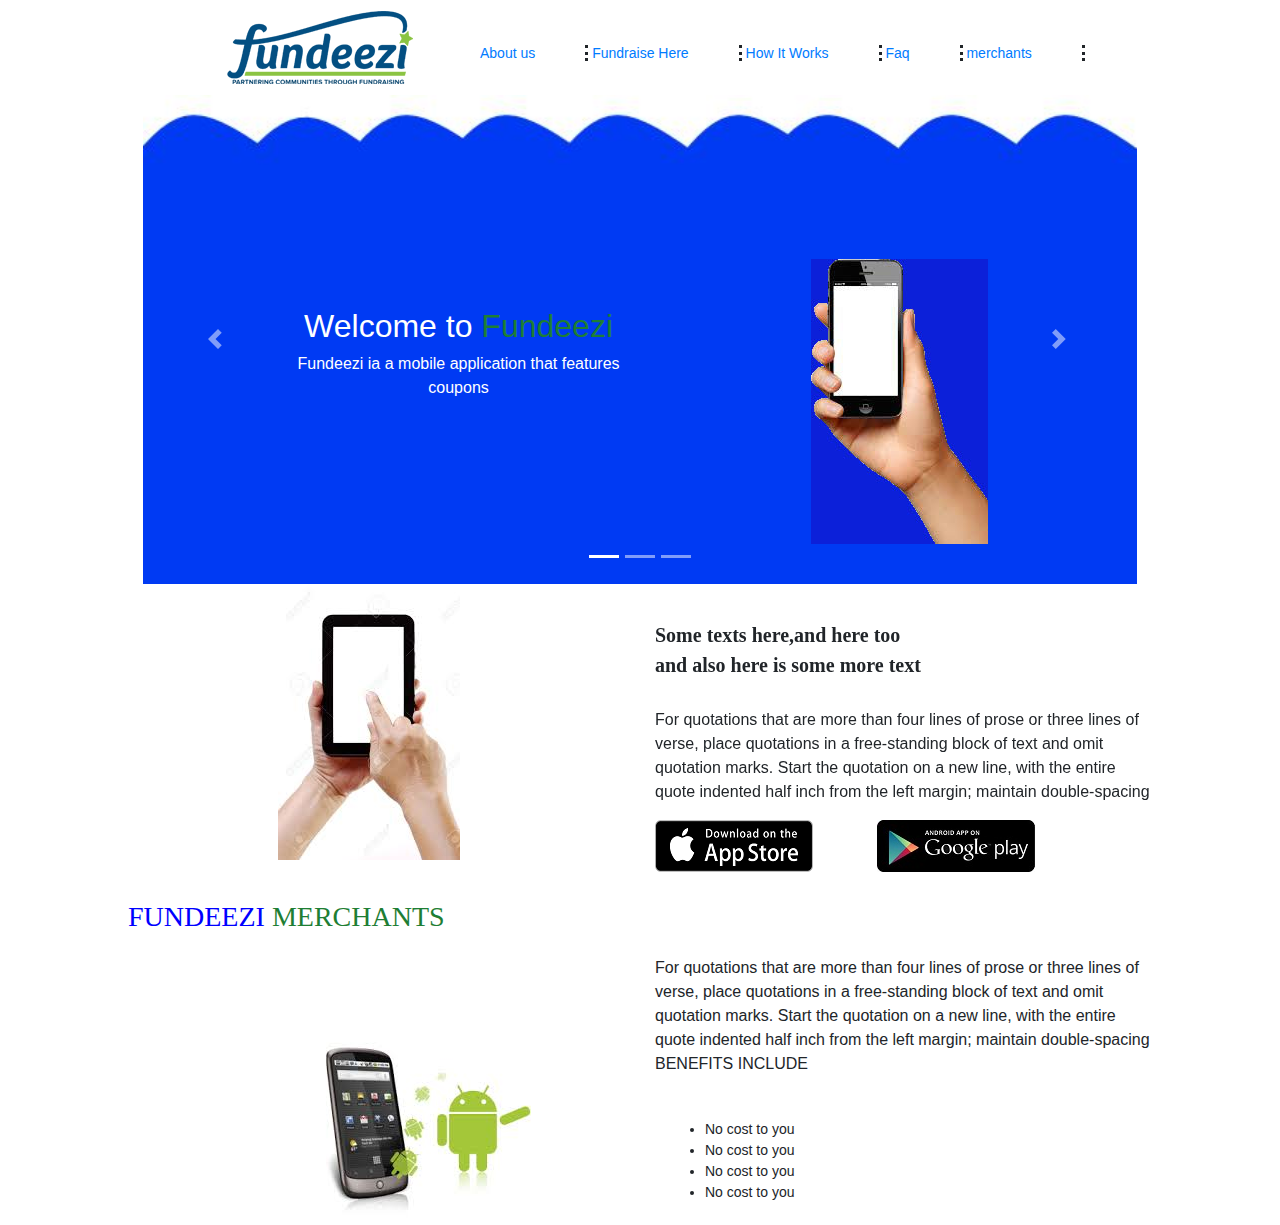
<file: index.html>
<!DOCTYPE html>
<html lang="en">
<head>
    <meta charset="UTF-8">
    <title>fundeezi</title>
    <link rel="fluid-icon" href="images/fundeezi.png">
    <link rel="stylesheet" href="boot/bootstrap.min.css">
    <link rel="stylesheet" href="main.css">

</head>
<body>
<div class="content">
<!--the navigation -->
    <div class="navigation">
        <img src="images/fundeezi.png" alt="">
        <nav>
            <ul type="circle" >
                <li><a href="#">About us</a></li>
                <li><a href="#">Fundraise Here</a></li>
                <li><a href="#">How It Works</a></li>
                <li><a href="#">Faq</a></li>
                <li><a href="#">merchants</a></li>
            </ul>
        </nav>
    </div>
<!--for the carousel -->
<div class="container">
	<div class="row">
        </div>
</div>
		<!-- Carousel -->
 <div class="container-fluid">
     <div id="carouselExampleIndicators" class="carousel slide" data-ride="carousel">
  <ol class="carousel-indicators">
    <li data-target="#carouselExampleIndicators" data-slide-to="0" class="active"></li>
    <li data-target="#carouselExampleIndicators" data-slide-to="1"></li>
    <li data-target="#carouselExampleIndicators" data-slide-to="2"></li>
  </ol>
  <div class="carousel-inner">
    <div class="carousel-item active embed-responsive">
        <div class="carousel-caption">
            <div class="row">
                <div class="col-md-6">
                    <h2 style="color: white; padding-top: 50px">Welcome to <span style="color: #1e7e34 ">Fundeezi</span></h2>
                    <p>Fundeezi ia a mobile application that features coupons</p>
                </div>
                <div class="col-md-6">
                     <img src="images/fundd.jpg" alt="" style="float: right; padding-left: 30px">
                </div>
            </div>
        </div>
      <img class="d-block w-100" src="images/car.jpg" alt="First slide">
    </div>
    <div class="carousel-item ">
      <img class="d-block w-100" src="images/car.jpg" alt="Second slide">
    </div>
    <div class="carousel-item ">
      <img class="d-block w-100" src="images/car.jpg" alt="Third slide">
        <div class="carousel-caption">

        </div>
    </div>
  </div>
  <a class="carousel-control-prev" href="#carouselExampleIndicators" role="button" data-slide="prev">
    <span class="carousel-control-prev-icon" aria-hidden="true"></span>
    <span class="sr-only">Previous</span>
  </a>
  <a class="carousel-control-next" href="#carouselExampleIndicators" role="button" data-slide="next">
    <span class="carousel-control-next-icon" aria-hidden="true"></span>
    <span class="sr-only">Next</span>
  </a>
</div>
</div>

<div>
    <div class="row">
        <div class="col-md-6">
            <img src="images/fun.jpg" alt="">
        </div>
        <div class="col-md-6 right">
                <h5>Some texts here,and here too </h5>
                <h5>and also here is some more text</h5><br>
            <p>
                For quotations that are more than four lines of prose or three lines of verse,
            place quotations in a free-standing block of text and omit quotation marks.
            Start the quotation on a new line, with the entire quote indented half inch from the left margin; maintain double-spacing
            </p>
            <div style="display: inline; ">
                <img src="images/download.png" alt="" style="padding-right: 30px">
                <img src="images/and.jpg" alt="" style="padding-left: 30px">
            </div>
        </div>
    </div>
        <div style="margin: auto; padding-top: 30px; font-family: Bodoni Bd BT;" >
                <h3 style="margin: auto;"> <span style="color: blue"> FUNDEEZI </span> <span style="color: #1e7e34"> MERCHANTS</span></h3>
        </div>
        <br>
        <div class="row">
            <div class="col-md-6" >
                <img src="images/android.jpg" alt="" style="padding-top: 70px">
            </div>
            <div class="col-md-6">
                For quotations that are more than four lines of prose or three lines of verse,
            place quotations in a free-standing block of text and omit quotation marks.
            Start the quotation on a new line, with the entire quote indented half inch from the left margin; maintain double-spacing
                <br>
                <span style="padding-top: 30px">BENEFITS INCLUDE</span>
                <ul type="mark" >
                    <li>No cost to you</li>
                    <li>No cost to you</li>
                    <li>No cost to you</li>
                    <li>No cost to you</li>
                </ul>
            </div>
        </div>
</div>
</div>
<script src="main.js"></script>
<script src="boot/bootstrap.js"></script>
<script src="boot/jquery.js"></script>
<script src="boot/popper.js"></script>
</body>
</html>
</file>
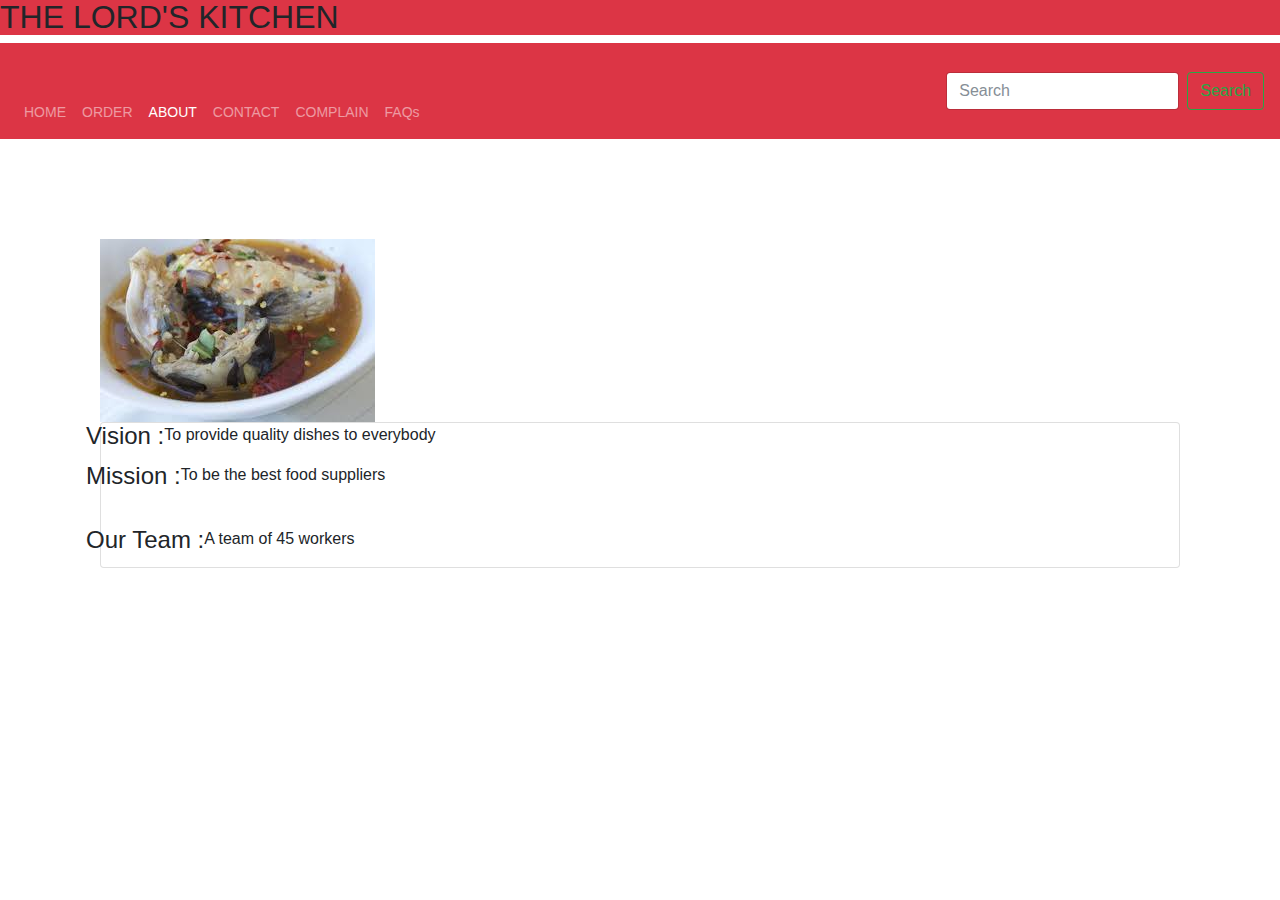
<file: about.html>
<!DOCTYPE html>
<html lang="en">
<head>
    <meta charset="UTF-8">
    <title>Title</title>
    <link rel="stylesheet" href="boot/bootstrap.min.css">
    <link rel="stylesheet" href="main.css">
</head>
<body>
<h2 style="background-color: #dc3545;">THE LORD'S KITCHEN </h2>
<div class="order">
    <div style="padding-top: 0px">
        <nav class="navbar navbar-expand-lg navbar-dark bg-danger">
            <button class="navbar-toggler" type="button" data-toggle="collapse" data-target="#navbarSupportedContent" aria-controls="navbarSupportedContent" aria-expanded="false" aria-label="Toggle navigation">
                <span class="navbar-toggler-icon"></span>
            </button>
            <div class="collapse navbar-collapse" id="navbarSupportedContent">
                <ul class="navbar-nav mr-auto">
                    <li class="nav-item ">
                        <a class="nav-link" href="home.html">HOME</a>
                    </li>
                    <li class="nav-item ">
                        <a class="nav-link" href="order.html">ORDER</a>
                    </li>
                    <li class="nav-item">
                        <a class="nav-link active" href="about.html">ABOUT</a><span class="sr-only">(current)</span>
                    </li>
                    <li class="nav-item">
                        <a class="nav-link " href="contact.html">CONTACT</a>
                    </li>

                    <li class="nav-item">
                        <a class="nav-link " href="complain.html">COMPLAIN</a>
                    </li>
                    <li class="nav-item">
                        <a class="nav-link" href="FAQ.html">FAQs</a>
                    </li>
                </ul>
                <form class="form-inline my-2 my-lg-0">
                    <input class="form-control mr-sm-2" type="text" placeholder="Search" aria-label="Search">
                    <button class="btn btn-outline-success my-2 my-sm-0" type="submit">Search</button>
                </form>
            </div>
        </nav>
    </div>
</div>
<div>
   <!-- <div id="carouselExampleIndicators" class="carousel slide" data-ride="carousel">
        <ol class="carousel-indicators">
            <li data-target="#carouselExampleIndicators" data-slide-to="0" class="active"></li>
            <li data-target="#carouselExampleIndicators" data-slide-to="1"></li>
            <li data-target="#carouselExampleIndicators" data-slide-to="2"></li>
        </ol>
        <div class="carousel-inner">
            <div class="carousel-item active">
                <img class="d-block w-100" src="iya.jpg" alt="First slide">
            </div>
            <div class="carousel-item">
                <img class="d-block w-100" src="eforiro.jpg" alt="Second slide">
            </div>
            <div class="carousel-item">
                <img class="d-block w-100" src="friedyam.jpg" alt="Third slide">
            </div>
            <div class="carousel-item">
                <img class="d-block w-100" src="kemi4.jpg" alt="Third slide">
            </div>
            <div class="carousel-item">
                <img class="d-block w-100" src="kemi2.jpg" alt="Third slide">
            </div>
        </div>
        <a class="carousel-control-prev" href="#carouselExampleIndicators" role="button" data-slide="prev">
            <span class="carousel-control-prev-icon" aria-hidden="true"></span>
            <span class="sr-only">Previous</span>
        </a>
        <a class="carousel-control-next" href="#carouselExampleIndicators" role="button" data-slide="next">
            <span class="carousel-control-next-icon" aria-hidden="true"></span>
            <span class="sr-only">Next</span>
        </a>
    </div>-->
    <div class="row" style="padding:100px;">
        <div class="col-md-12">
            <img src="catfishsoup.jpg" class="img-fluid" alt="">
        </div>
        <div class="col-md-12">
            <div class="card"  style="text-align: center">
                <div class="row">
                    <h4>Vision :</h4>
                    <p>To provide quality dishes to everybody</p>
                </div>
                <div class="row">
                    <h4>Mission :</h4>
                    <p>To be the best food suppliers</p>
                </div>
                <br>
                <div class="row">
                    <h4>Our Team :</h4>
                    <p>A team of 45 workers</p>
                </div>
                <div class="row"></div>
                <div class="row"></div>
            </div>
        </div>
    </div>

</div>
</body>
</html>
</file>
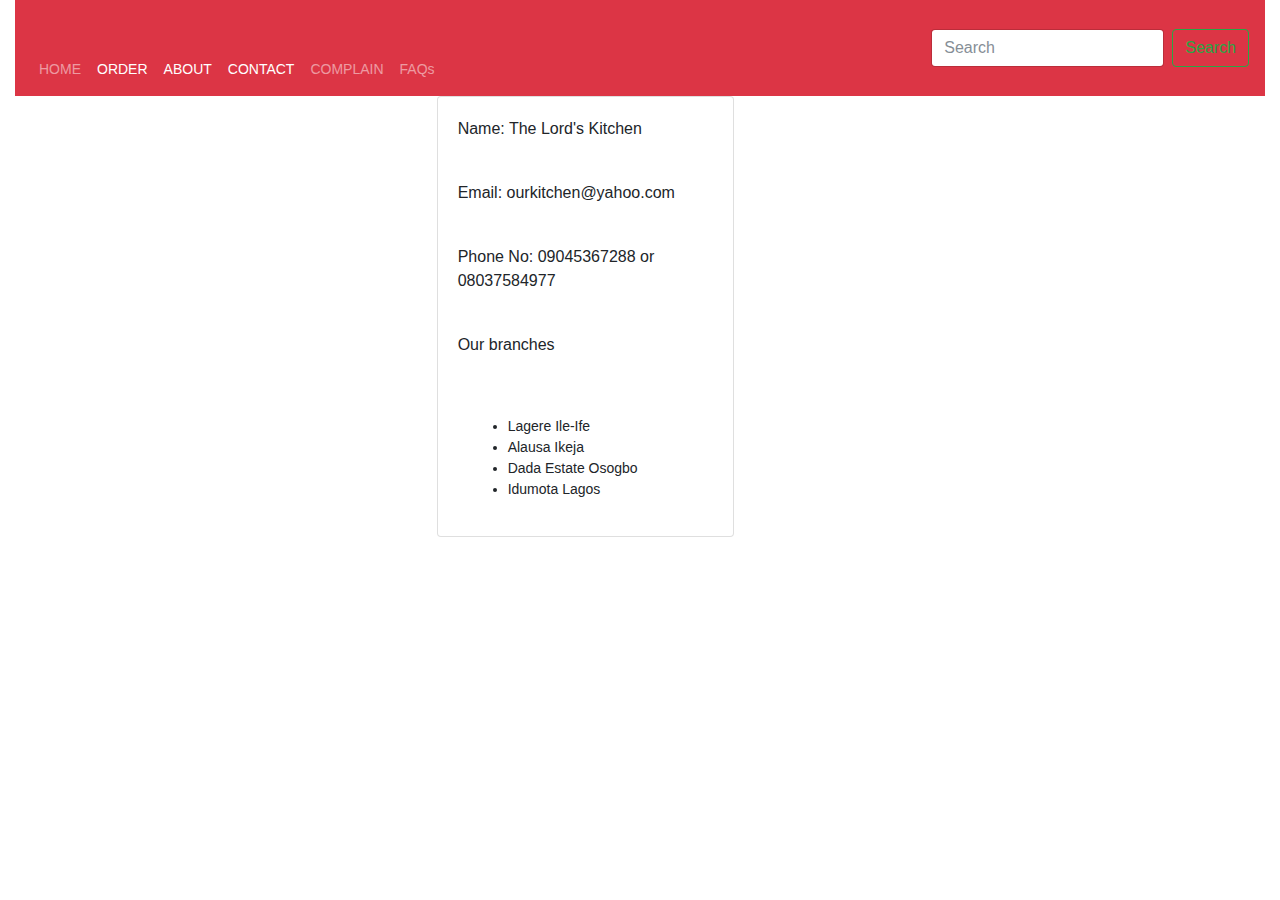
<file: contact.html>
<!DOCTYPE html>
<html lang="en">
<head>
    <meta charset="UTF-8">
    <title>Contact page</title>
    <link rel="stylesheet" href="boot/bootstrap.min.css">
    <link rel="stylesheet" href="main.css">

    </head>
<body>
<div class="order">
    <div class="container-fluid">
        <nav class="navbar navbar-expand-lg navbar-dark bg-danger">
            <button class="navbar-toggler" type="button" data-toggle="collapse" data-target="#navbarSupportedContent" aria-controls="navbarSupportedContent" aria-expanded="false" aria-label="Toggle navigation">
                <span class="navbar-toggler-icon"></span>
            </button>
            <div class="collapse navbar-collapse" id="navbarSupportedContent">
                <ul class="navbar-nav mr-auto">
                    <li class="nav-item ">
                        <a class="nav-link" href="home.html">HOME</a>
                    </li>
                    <li class="nav-item active">
                        <a class="nav-link" href="order.html">ORDER</a>
                    </li>
                    <li class="nav-item">
                        <a class="nav-link active" href="about.html">ABOUT</a>
                    </li>
                    <li class="nav-item">
                        <a class="nav-link active" href="contact.html">CONTACT</a><span class="sr-only">(current)</span>
                    </li>

                    <li class="nav-item">
                        <a class="nav-link " href="complain.html">COMPLAIN</a>
                    </li>
                    <li class="nav-item">
                        <a class="nav-link" href="FAQ.html">FAQs</a>
                    </li>
                </ul>
                <form class="form-inline my-2 my-lg-0">
                    <input class="form-control mr-sm-2" type="text" placeholder="Search" aria-label="Search">
                    <button class="btn btn-outline-success my-2 my-sm-0" type="submit">Search</button>
                </form>
            </div>
        </nav>
    </div>
</div>
<div class="row">
    <div class="col-md-4"></div>
    <div class="col-md-3">
        <div class="card">
            <div class="card-body">
                <form action="">
                    <p>Name: The Lord's Kitchen</p><br>
                    <p>Email: ourkitchen@yahoo.com</p><br>
                    <p>Phone No: 09045367288 or 08037584977</p><br>
                    <p>Our branches</p>
                    <ul>
                        <li>Lagere Ile-Ife</li>
                        <li>Alausa Ikeja</li>
                        <li>Dada Estate Osogbo</li>
                        <li>Idumota Lagos</li>
                    </ul>
                </form>
            </div>
        </div>

    </div>
</div>
</body>
</html>
</file>
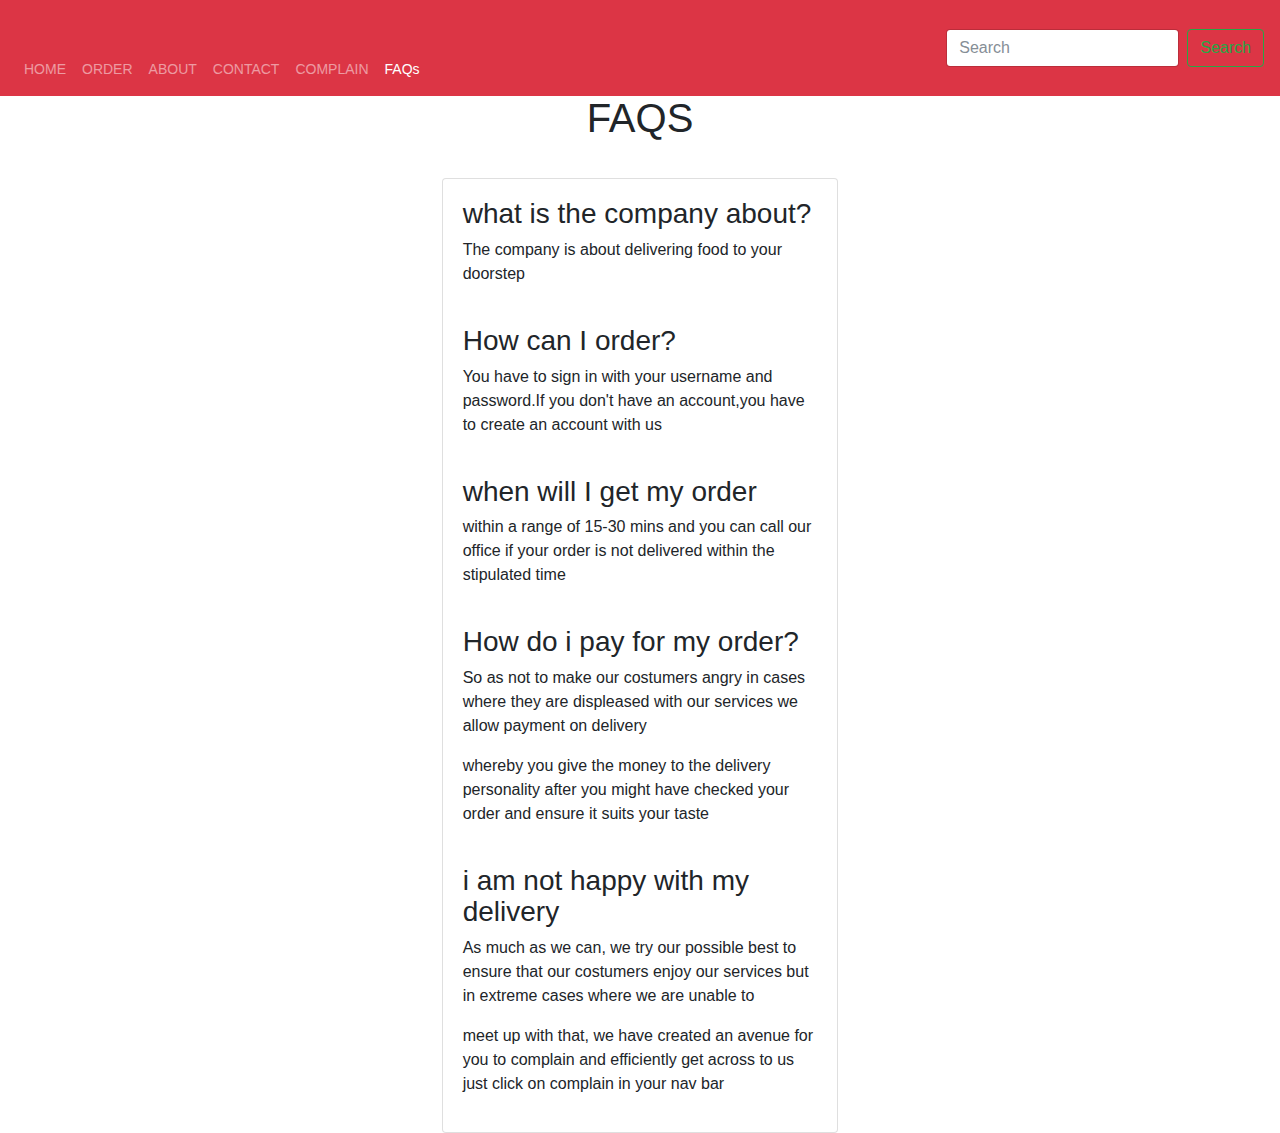
<file: FAQ.html>
<!DOCTYPE html>
<html lang="en">
<head>
    <meta charset="UTF-8">
    <title>FAQ</title>
    <link rel="stylesheet" href="boot/bootstrap.min.css">
    <link rel="stylesheet" href="main.css">
    <meta name="viewport" content="width=device-width, initial-scale=1, shrink-to-fit=no">
</head>
<body>
<nav class="navbar navbar-expand-lg navbar-dark bg-danger">
    <button class="navbar-toggler" type="button" data-toggle="collapse" data-target="#navbarSupportedContent" aria-controls="navbarSupportedContent" aria-expanded="false" aria-label="Toggle navigation">
        <span class="navbar-toggler-icon"></span>
    </button>
    <div class="collapse navbar-collapse" id="navbarSupportedContent">
        <ul class="navbar-nav mr-auto">
            <li class="nav-item ">
                <a class="nav-link" href="home.html">HOME</a>
            </li>
            <li class="nav-item">
                <a class="nav-link" href="order.html">ORDER</a>
            </li>
            <li class="nav-item">
                <a class="nav-link" href="about.html">ABOUT</a>
            </li>
            <li class="nav-item">
                <a class="nav-link " href="contact.html">CONTACT</a>
            </li>

            <li class="nav-item">
                <a class="nav-link " href="complain.html">COMPLAIN</a>
            </li>
            <li class="nav-item active">
                <a class="nav-link" href="FAQ.html">FAQs</a><span class="sr-only">(current)</span>
            </li>
        </ul>
        <form class="form-inline my-2 my-lg-0">
            <input class="form-control mr-sm-2" type="text" placeholder="Search" aria-label="Search">
            <button class="btn btn-outline-success my-2 my-sm-0" type="submit">Search</button>
        </form>
    </div>


</nav>
</div>
<center><h1>FAQS</h1></center>
<div class="container-fluid">
    <div class="row" style="padding-top: 30px">
        <div class="col-md-4"></div>
        <div class="col-md-4">
            <div class="card">
                <div class="card-body">
                    <h3>what is the company about?</h3>
                    <p>The company is about delivering food to your doorstep</p>
                    <br>
                    <h3>How can I order?</h3>
                    <p>You have to sign in with your username and password.If you don't have an account,you have to create an account with us  </p>
                    <br>
                    <h3>when will I get my order</h3>
                    <p>within a range of 15-30 mins and you can call our office if your order is not delivered within the stipulated time</p>
                    <br>
                    <h3>How do i pay for my order?</h3>
                    <p>So as not to make our costumers angry in cases where they are displeased with our services we allow payment on delivery </p>
                    <p>whereby you give the money to the delivery personality after you might have checked your order and ensure it suits your taste</p><br>
                    <h3>i am not happy with my delivery</h3>
                    <p>As much as we can, we try our possible best to ensure that our costumers enjoy our services but in extreme cases where we are unable to </p>
                    <p>meet up with that, we have created an avenue for you to complain and efficiently get across to us just click on complain in your nav bar</p>
                </div>

            </div>
        </div>

    </div>
</div>

</body>
<script src="boot/bootstrap.js"></script>
<script src="boot/jquery.js"></script>
<script src="boot/popper.js"></script>
</html>
</file>
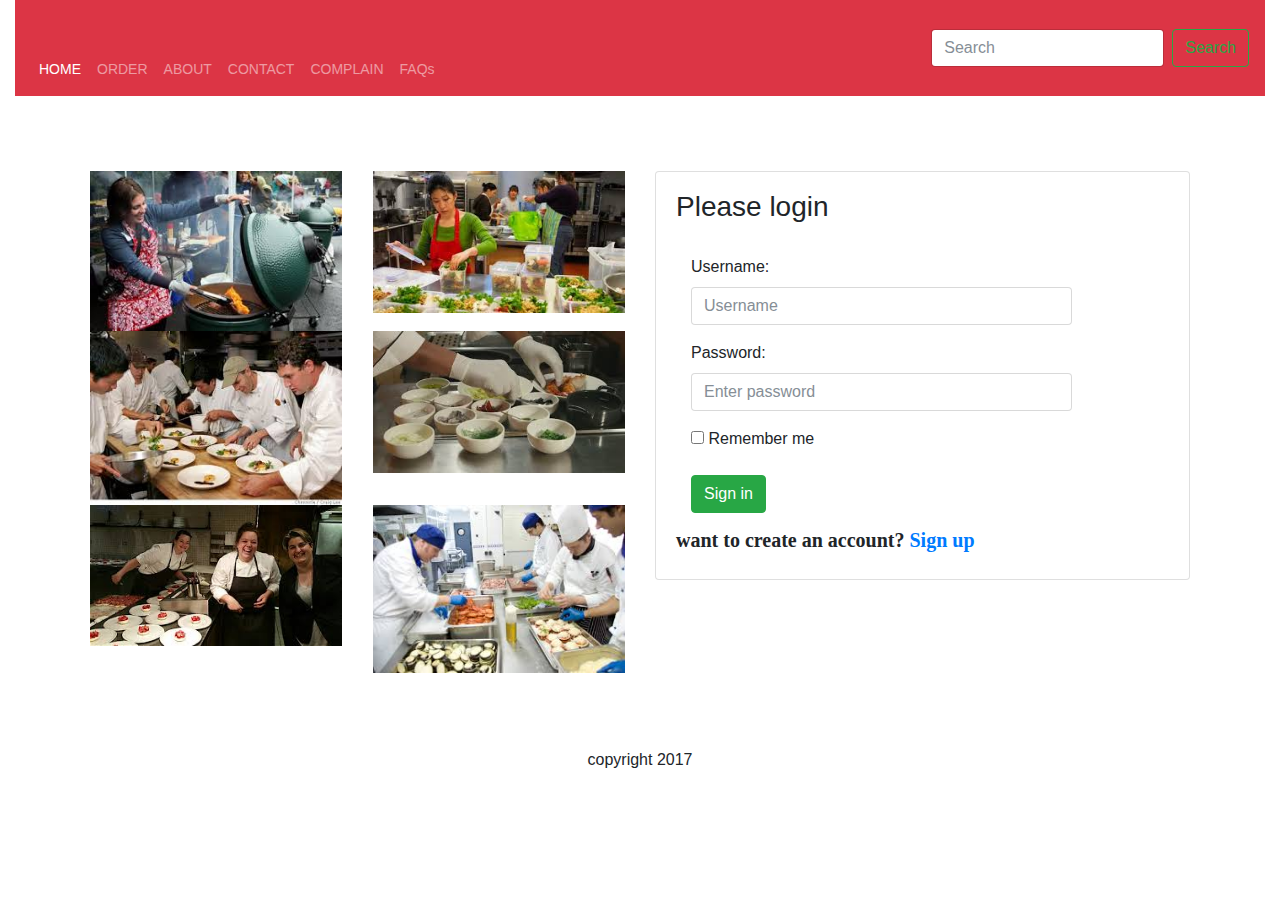
<file: home.html>
<!DOCTYPE html>
<html lang="en">
<head>
    <link rel="stylesheet" href="boot/bootstrap.min.css">
    <link rel="stylesheet" href="main.css">
    <meta name="viewport" content="width=device-width, initial-scale=1, shrink-to-fit=no">
    <meta charset="UTF-8">
    <title>Home page</title>

</head>
<body>
<div class="container-fluid">
    <nav class="navbar navbar-expand-lg navbar-dark bg-danger">
        <button class="navbar-toggler" type="button" data-toggle="collapse" data-target="#navbarSupportedContent" aria-controls="navbarSupportedContent" aria-expanded="false" aria-label="Toggle navigation">
            <span class="navbar-toggler-icon"></span>
        </button>
        <div class="collapse navbar-collapse" id="navbarSupportedContent">
            <ul class="navbar-nav mr-auto">
                <li class="nav-item active">
                    <a class="nav-link" href="#">HOME<span class="sr-only">(current)</span></a>
                </li>
                <li class="nav-item">
                    <a class="nav-link" href="order.html">ORDER</a>
                </li>
                <li class="nav-item">
                    <a class="nav-link" href="about.html">ABOUT</a>
                </li>
                <li class="nav-item">
                    <a class="nav-link " href="contact.html">CONTACT</a>
                </li>

                <li class="nav-item">
                    <a class="nav-link " href="complain.html">COMPLAIN</a>
                </li>
                <li class="nav-item">
                    <a class="nav-link" href="FAQ.html">FAQs</a>
                </li>
            </ul>
            <form class="form-inline my-2 my-lg-0">
                <input class="form-control mr-sm-2" type="text" placeholder="Search" aria-label="Search">
                <button class="btn btn-outline-success my-2 my-sm-0" type="submit">Search</button>
            </form>
        </div>
    </nav>
</div>
<div class="container-fluid">
    <div class="row" style="padding: 75px;">
        <div class="col-md-6">
            <div class="row">
                <div class="col"> <img src="kit.jpg" class="img-fluid" alt=""></div>
                <div class="col"> <img src="kiti.jpg" class="img-fluid" alt=""></div>
            </div>
            <div class="row">
                <div class="col"> <img src="kitchen.jpg" class="img-fluid" alt=""></div>
                <div class="col"> <img src="kitc.jpg" class="img-fluid" alt=""></div>
            </div>
            <div class="row">
                <div class="col"> <img src="kitik.jpg" class="img-fluid" alt=""></div>
                <div class="col"> <img src="ki.jpg" class="img-fluid" alt=""></div>
            </div>



        </div>
        <div class="col-md-6">
            <div class="card">
                <div class="card-body">
                    <form class="form-horizontal" role="form">
                        <div class="form-group">
                            <h3>Please login</h3><br>
                            <label class="control-label col-sm-3" for="email">Username:</label>
                            <div class="col-sm-10">
                                <input type="email" class="form-control" id="email" placeholder="Username">
                            </div>
                        </div>
                        <div class="form-group">
                            <label class="control-label col-sm-3" for="password">Password:</label>
                            <div class="col-sm-10">
                                <input type="password" class="form-control" id="password" placeholder="Enter password">
                            </div>
                        </div>
                        <div class="form-group">
                            <div class="col-sm-offset-2 col-sm-10">
                                <div class="checkbox">
                                    <label><input type="checkbox"> Remember me</label>
                                </div>
                            </div>
                        </div>
                        <div class="form-group">
                            <div class="col-sm-offset-2 col-sm-10">
                                <button type="submit" class="btn btn-success">Sign in</button>
                            </div>
                        </div>
                        <h5>want to create an account? <a href="signup.html"> Sign up</a></h5>
                    </form>
                    </div>
                </div>
            </div>
            </div>
    </div>
<footer>
    <center>copyright 2017</center>
</footer>

    <script src="boot/bootstrap.js"></script>
<script src="boot/jquery.js"></script>
<script src="boot/popper.js"></script>
</body>
</html>
</file>
<file: main.css>
.navigation
{
    background-color: white;
    padding-bottom: 15px;

}

.navigation img
{

    float: left;
    padding-left: 80px;
    padding-right: 50px;

}
nav > ul > li
{

    display:inline;
    padding-right:50px;
    border-right: dotted;

}
ul
{
    font-size: 14px;
    padding-top: 43px;
    padding-left: 50px;
    font-family: 'Ubuntu', 'Lucida Grande', 'Lucida Sans Unicode', 'Geneva', 'Verdana', sans-serif;
}
nav
{
    padding-left: 50px;
}
.navigation > a
{

    max-font-size: 30px;
}
.col-md-6 > img
{
    padding-left: 150px;
}
.right
{
    text-align: left;
    padding-top: 40px;
}
.content
{
    max-width: 80%;
    margin: auto;
}
h5
{
    font-weight: bold;
    font-family: Times New Roman;

.header
{
    padding-bottom: 80px;
}
</file>
